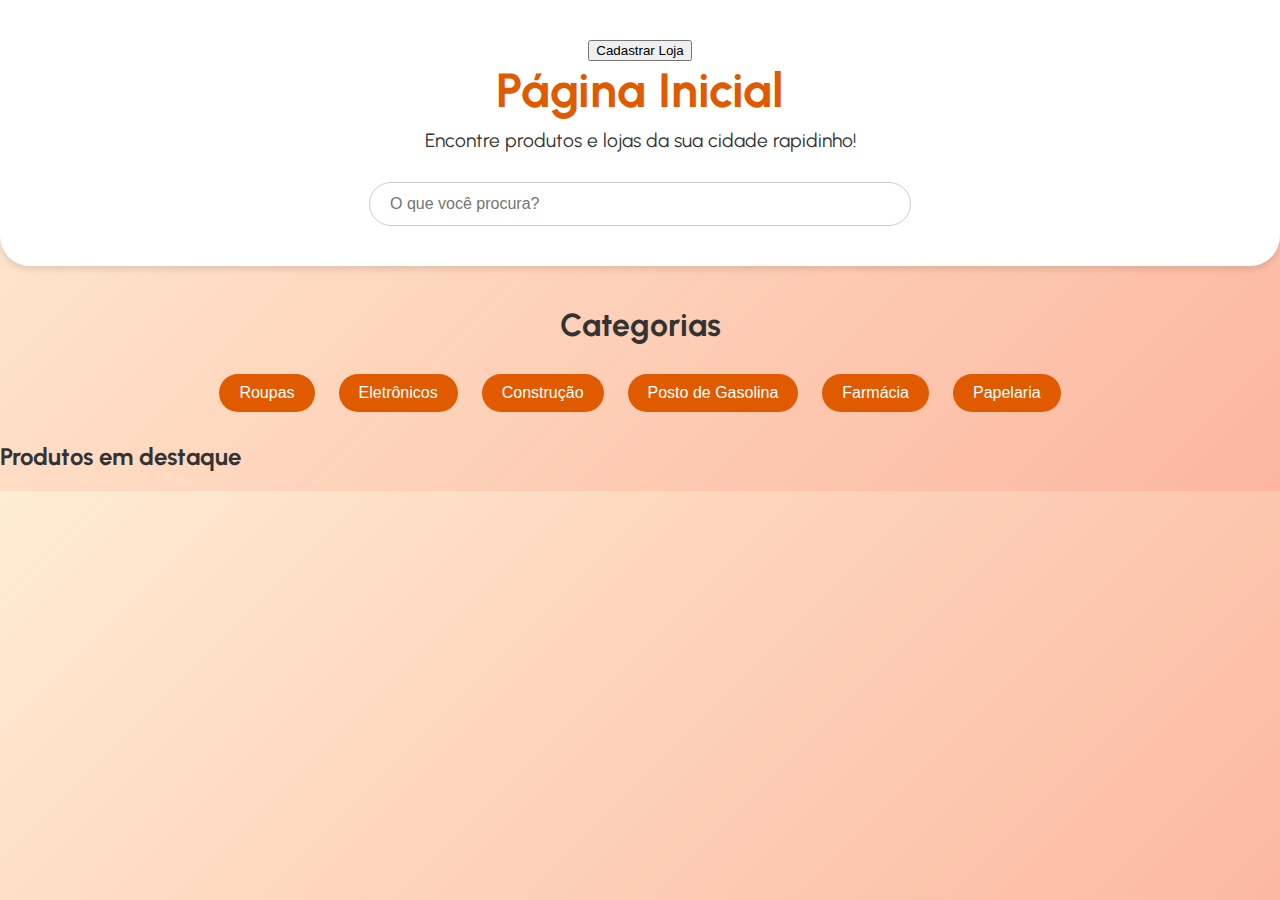
<file: index.html>
<!DOCTYPE html>
<html lang="pt-BR">
<head>
  <meta charset="UTF-8" />
  <meta name="viewport" content="width=device-width, initial-scale=1.0" />
  <title>Página Inicial</title>
  <link href="https://fonts.googleapis.com/css2?family=Urbanist:wght@400;700&display=swap" rel="stylesheet">
  <link rel="stylesheet" href="style.css" />
</head>
<body>
  <header>
    <div class="top-right">
      <button onclick="abrirCadastro()">Cadastrar Loja</button>
    </div>
    <h1>Página Inicial</h1>
    <p>Encontre produtos e lojas da sua cidade rapidinho!</p>
    <input type="text" id="search" placeholder="O que você procura?" />
  </header>

  <section id="categorias">
    <h2>Categorias</h2>
    <div class="botoes-categorias">
      <button onclick="filtrarCategoria('Roupas')">Roupas</button>
      <button onclick="filtrarCategoria('Eletrônicos')">Eletrônicos</button>
      <button onclick="filtrarCategoria('Construção')">Construção</button>
      <button onclick="filtrarCategoria('Posto de Gasolina')">Posto de Gasolina</button>
      <button onclick="filtrarCategoria('Farmácia')">Farmácia</button>
      <button onclick="filtrarCategoria('Papelaria')">Papelaria</button>
    </div>
  </section>

  <section id="produtos">
    <h2>Produtos em destaque</h2>
    <div id="lista-produtos" class="grid-produtos"></div>
  </section>

  <div id="modalCadastro" class="modal">
    <div class="modal-content">
      <h2>Cadastro de Loja</h2>
      <input id="nomeLoja" placeholder="Nome da Loja" />
      <input id="enderecoLoja" placeholder="Endereço" />
      <label for="categoriaLoja">Categoria</label>
      <select id="categoriaLoja">
        <option value="">Selecione a categoria</option>
        <option value="Materiais de Construção">Materiais de Construção</option>
        <option value="Comida">Comida</option>
        <option value="Roupas">Roupas</option>
        <option value="Posto de Gasolina">Posto de Gasolina</option>
        <option value="Farmácia">Farmácia</option>
        <option value="Papelaria">Papelaria</option>
        <option value="Eletrônicos">Eletrônicos</option>
      </select>
      <button onclick="enviarCadastro()">Enviar</button>
      <button onclick="fecharCadastro()">Cancelar</button>
    </div>
  </div>

  <!-- IMPORTANTE: type="module" é necessário para usar import no JS -->
  <script type="module" src="script.js"></script>
</body>
</html>
</file>
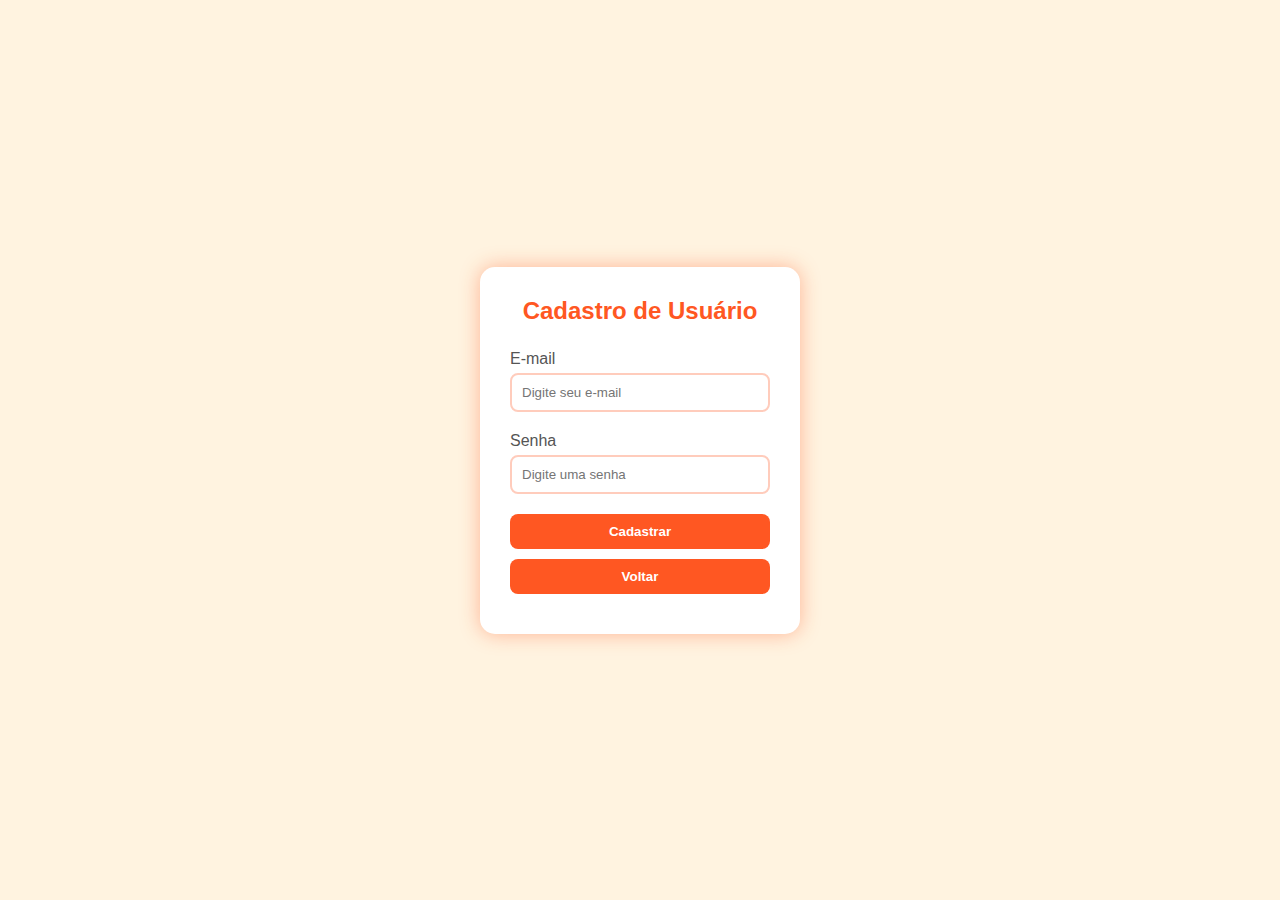
<file: cadastro-loja.html>
<!DOCTYPE html>
<html lang="pt-br">
<head>
  <meta charset="UTF-8" />
  <meta name="viewport" content="width=device-width, initial-scale=1.0"/>
  <title>Cadastro de Usuário</title>
  <style>
    * { margin: 0; padding: 0; box-sizing: border-box; font-family: 'Segoe UI', sans-serif; }
    body { background: #fff3e0; display: flex; align-items: center; justify-content: center; height: 100vh; }
    .container { background-color: white; padding: 30px; border-radius: 15px; box-shadow: 0 0 20px rgba(255, 87, 34, 0.4); width: 320px; }
    h2 { text-align: center; color: #ff5722; margin-bottom: 25px; }
    label { display: block; margin-bottom: 5px; color: #555; }
    input[type="text"], input[type="password"] { width: 100%; padding: 10px; margin-bottom: 20px; border: 2px solid #ffccbc; border-radius: 8px; }
    button { width: 100%; padding: 10px; background-color: #ff5722; color: white; border: none; border-radius: 8px; cursor: pointer; font-weight: bold; margin-bottom: 10px; }
    button:hover { background-color: #e64a19; }
  </style>
</head>
<body>
  <div class="container">
    <h2>Cadastro de Usuário</h2>
    <form onsubmit="cadastrarUsuario(); return false;">
      <label for="email">E-mail</label>
      <input type="text" id="email" placeholder="Digite seu e-mail" required>
      <label for="senha">Senha</label>
      <input type="password" id="senha" placeholder="Digite uma senha" required>
      <button type="submit">Cadastrar</button>
    </form>
    <button onclick="window.location.href='menu.html'">Voltar</button>
  </div>
  <script>
    function cadastrarUsuario() {
      const email = document.getElementById("email").value.trim();
      const senha = document.getElementById("senha").value.trim();
      if (!email || !senha) { alert("Preencha todos os campos!"); return; }
      const usuarios = JSON.parse(localStorage.getItem("usuarios")) || [];
      const existe = usuarios.find(u => u.email === email);
      if (existe) { alert("E-mail já cadastrado!"); return; }
      usuarios.push({ email, senha });
      localStorage.setItem("usuarios", JSON.stringify(usuarios));
      alert("Cadastro realizado com sucesso!");
      window.location.href = "index.html"; 
    }
  </script>
</body>
</html>
</file>
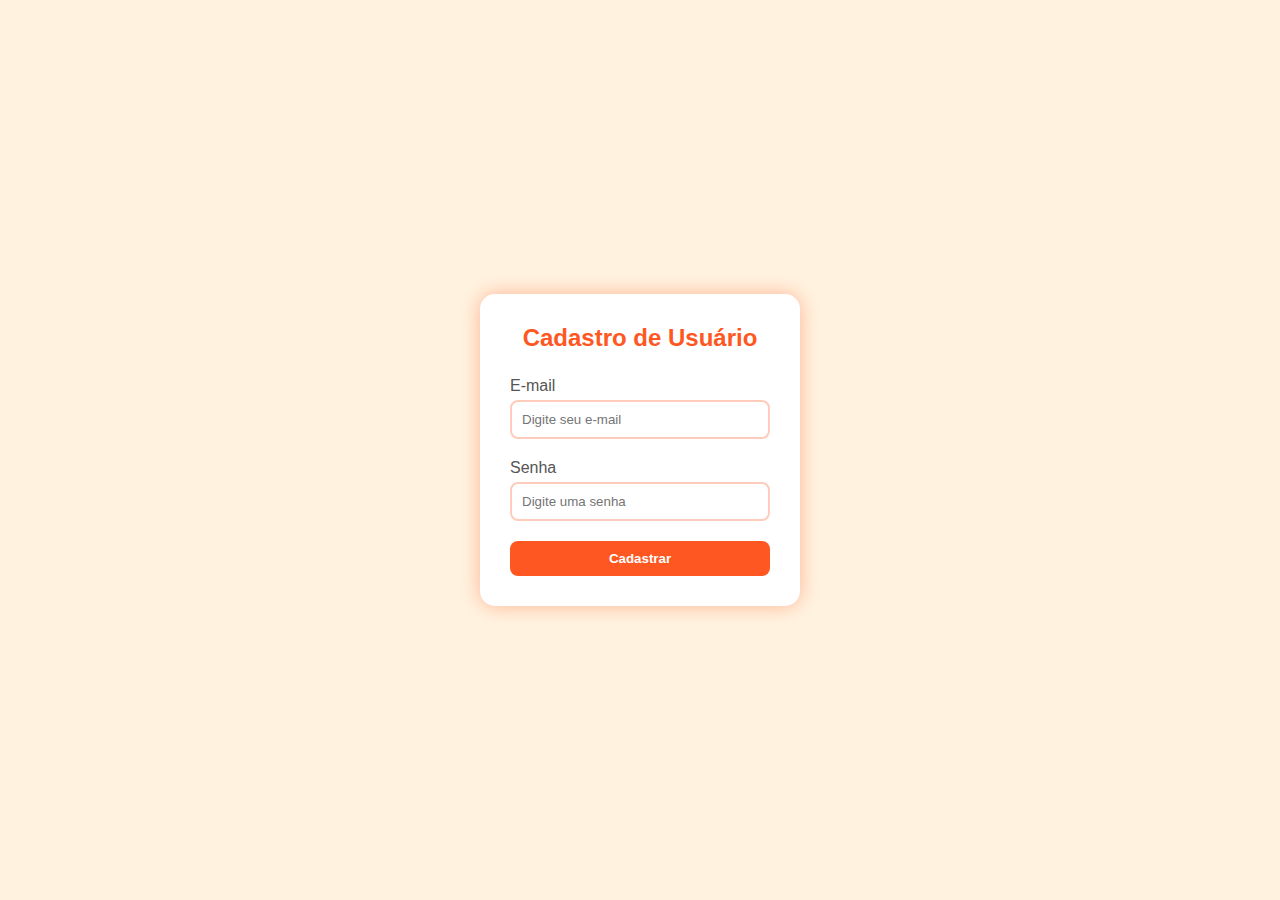
<file: conta.html>
<!DOCTYPE html>
<html lang="pt-br">
<head>
  <meta charset="UTF-8" />
  <meta name="viewport" content="width=device-width, initial-scale=1.0"/>
  <title>Cadastro de Usuário</title>
  <style>
    * {
      margin: 0;
      padding: 0;
      box-sizing: border-box;
      font-family: 'Segoe UI', sans-serif;
    }

    body {
      background: #fff3e0;
      display: flex;
      align-items: center;
      justify-content: center;
      height: 100vh;
    }

    .container {
      background-color: white;
      padding: 30px;
      border-radius: 15px;
      box-shadow: 0 0 20px rgba(255, 87, 34, 0.4);
      width: 320px;
    }

    h2 {
      text-align: center;
      color: #ff5722;
      margin-bottom: 25px;
    }

    label {
      display: block;
      margin-bottom: 5px;
      color: #555;
    }

    input[type="text"],
    input[type="password"] {
      width: 100%;
      padding: 10px;
      margin-bottom: 20px;
      border: 2px solid #ffccbc;
      border-radius: 8px;
    }

    button {
      width: 100%;
      padding: 10px;
      background-color: #ff5722;
      color: white;
      border: none;
      border-radius: 8px;
      cursor: pointer;
      font-weight: bold;
    }

    button:hover {
      background-color: #e64a19;
    }
  </style>
</head>
<body>

  <div class="container">
    <h2>Cadastro de Usuário</h2>
    <form onsubmit="cadastrarUsuario(); return false;">
      <label for="email">E-mail</label>
      <input type="text" id="email" placeholder="Digite seu e-mail" required>

      <label for="senha">Senha</label>
      <input type="password" id="senha" placeholder="Digite uma senha" required>

      <button type="submit">Cadastrar</button>
    </form>
  </div>

  <script>
    function cadastrarUsuario() {
      const email = document.getElementById("email").value.trim();
      const senha = document.getElementById("senha").value.trim();

      if (!email || !senha) {
        alert("Preencha todos os campos!");
        return;
      }

      const usuarios = JSON.parse(localStorage.getItem("usuarios")) || [];
      const existe = usuarios.find(u => u.email === email);
      if (existe) {
        alert("E-mail já cadastrado!");
        return;
      }

      usuarios.push({ email, senha });
      localStorage.setItem("usuarios", JSON.stringify(usuarios));

      alert("Cadastro realizado com sucesso!");
      window.location.href = "index.html"; 
    }
  </script>

</body>
</html>
</file>
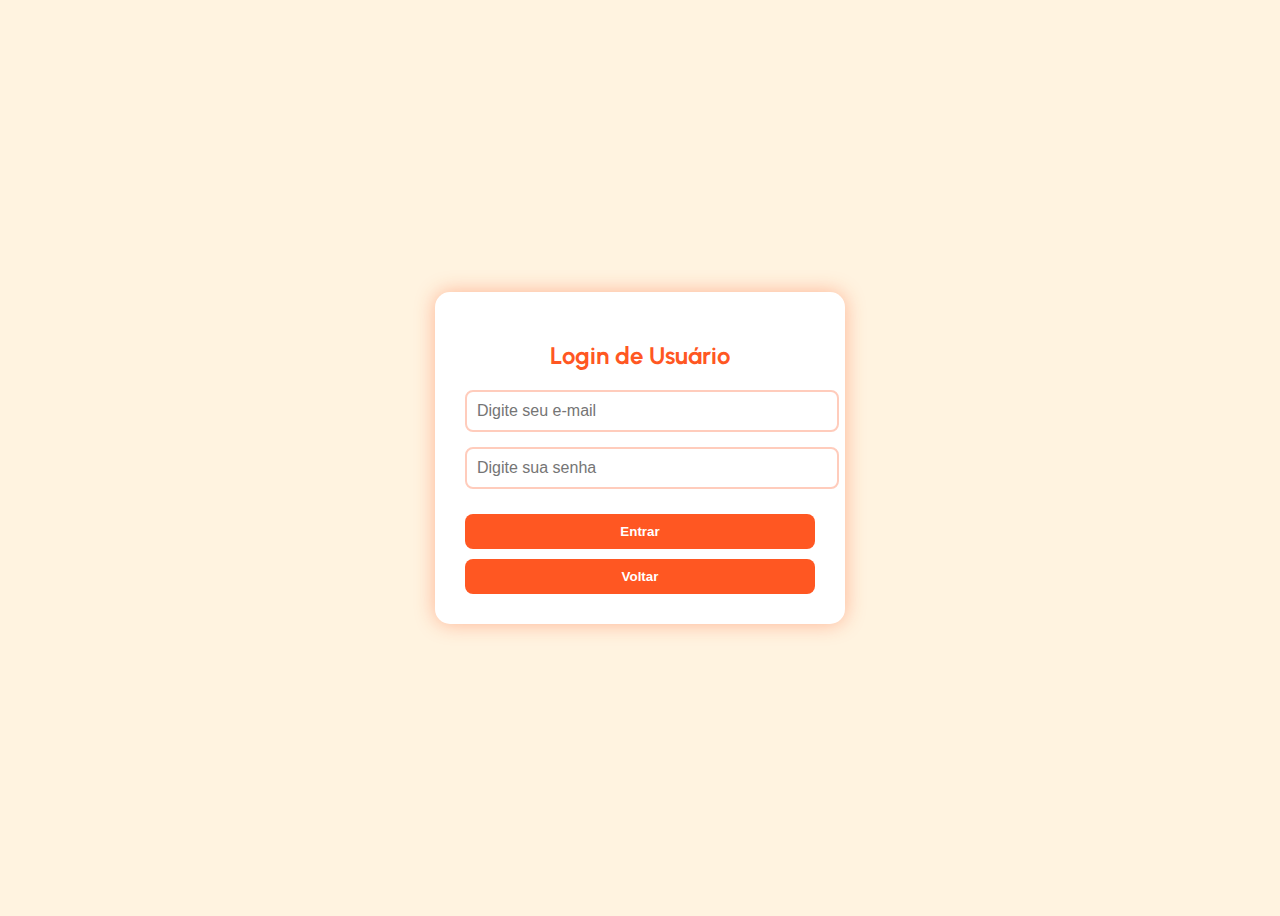
<file: login.html>
<!DOCTYPE html>
<html lang="pt-BR">
<head>
  <meta charset="UTF-8" />
  <meta name="viewport" content="width=device-width, initial-scale=1.0"/>
  <title>Login de Usuário</title>
  <link href="https://fonts.googleapis.com/css2?family=Urbanist:wght@400;700&display=swap" rel="stylesheet">
  <style>
    body { background-color: #fff3e0; font-family: 'Urbanist', sans-serif; display: flex; align-items: center; justify-content: center; height: 100vh; }
    .container { background-color: white; padding: 30px; border-radius: 15px; box-shadow: 0 0 20px rgba(255, 87, 34, 0.4); width: 350px; max-width: 90%; }
    h2 { text-align: center; color: #ff5722; margin-bottom: 20px; }
    input { width: 100%; padding: 10px; margin-bottom: 15px; border: 2px solid #ffccbc; border-radius: 8px; font-size: 16px; }
    button { width: 100%; padding: 10px; margin-top: 10px; background-color: #ff5722; color: white; border: none; border-radius: 8px; font-weight: bold; cursor: pointer; transition: background 0.3s; }
    button:hover { background-color: #e64a19; }
  </style>
</head>
<body>
  <div class="container">
    <h2>Login de Usuário</h2>
    <form onsubmit="loginUsuario(); return false;">
      <input type="text" id="email" placeholder="Digite seu e-mail" required />
      <input type="password" id="senha" placeholder="Digite sua senha" required />
      <button type="submit">Entrar</button>
    </form>
    <button onclick="window.location.href='menu.html'">Voltar</button>
  </div>
  <script>
    function loginUsuario() {
      const email = document.getElementById("email").value.trim();
      const senha = document.getElementById("senha").value.trim();
      if (!email || !senha) { alert("Preencha todos os campos!"); return; }
      const usuarios = JSON.parse(localStorage.getItem("usuarios")) || [];
      const usuarioValido = usuarios.find(user => user.email === email && user.senha === senha);
      if (usuarioValido) {
        alert("Login realizado com sucesso!");
        localStorage.setItem("usuarioLogado", JSON.stringify(usuarioValido));
        window.location.href = "index.html";
      } else {
        alert("E-mail ou senha inválidos.");
      }
    }
    import { supabase } from './script.js'

async function login(email, senha) {
  const { data, error } = await supabase
    .from('cadastro_usuario')
    .select("*")
    .eq("email", email)
    .eq("senha", senha)
    .single()

  if (error || !data) {
    alert("Email ou senha incorretos!")
  } else {
    alert("Login realizado com sucesso!")
    localStorage.setItem("usuario", JSON.stringify(data)) // salva usuário logado
    window.location.href = "conta.html"
  }
}

document.getElementById("formLogin").addEventListener("submit", (e) => {
  e.preventDefault()
  const email = document.getElementById("email").value
  const senha = document.getElementById("senha").value
  login(email, senha)
})

  </script>
</body>
</html>
</file>
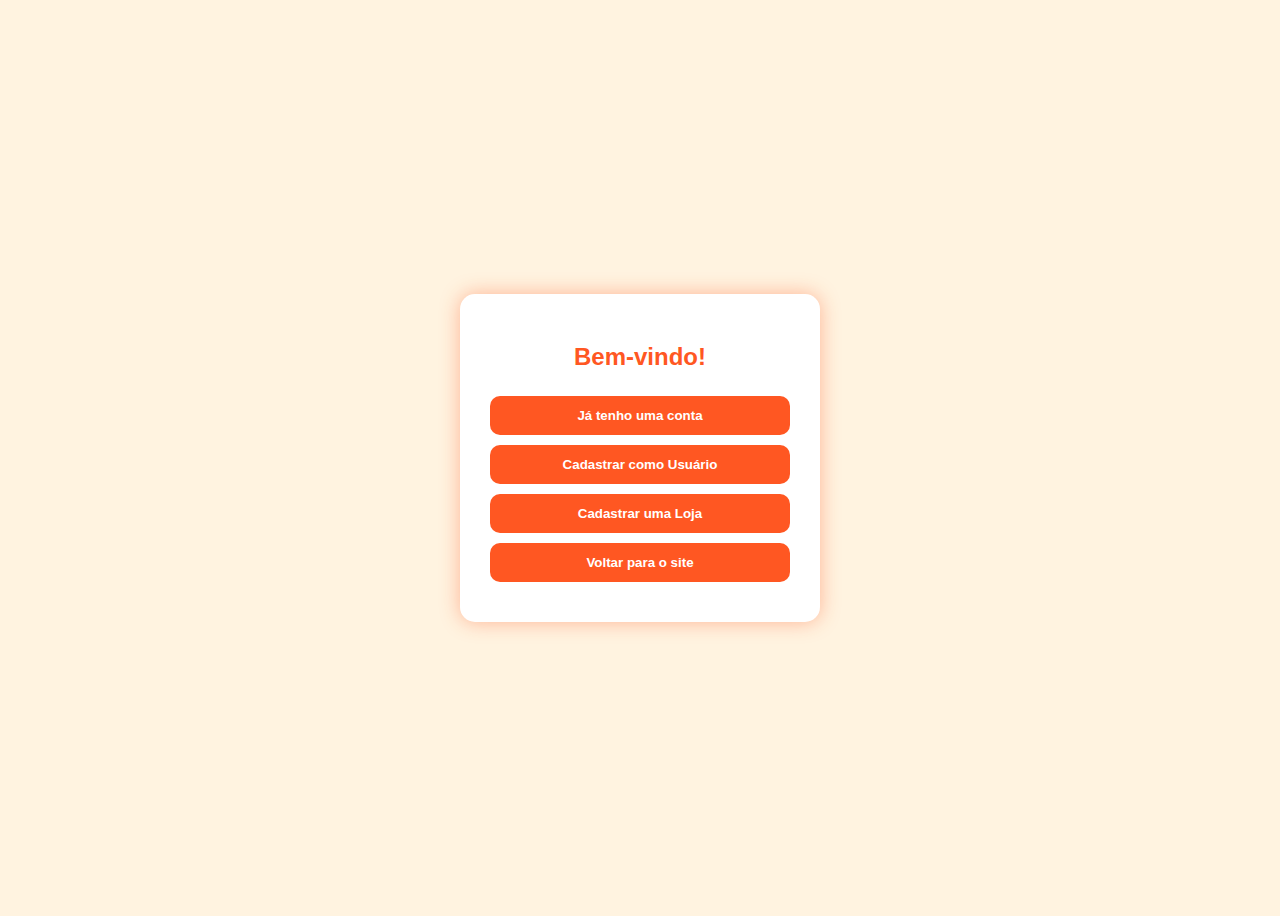
<file: menu.html>
<!DOCTYPE html>
<html lang="pt-br">
<head>
  <meta charset="UTF-8">
  <meta name="viewport" content="width=device-width, initial-scale=1.0">
  <title>Tela Inicial</title>
  <style>
    body {
      background-color: #fff3e0;
      font-family: 'Segoe UI', sans-serif;
      display: flex;
      justify-content: center;
      align-items: center;
      height: 100vh;
    }
    .container {
      background: white;
      padding: 30px;
      border-radius: 15px;
      box-shadow: 0 0 20px rgba(255, 87, 34, 0.4);
      text-align: center;
      width: 300px;
    }
    h2 {
      color: #ff5722;
      margin-bottom: 25px;
    }
    button {
      display: block;
      width: 100%;
      padding: 12px;
      margin: 10px 0;
      background-color: #ff5722;
      color: white;
      border: none;
      border-radius: 10px;
      font-weight: bold;
      cursor: pointer;
      transition: background 0.3s;
    }
    button:hover {
      background-color: #e64a19;
    }
  </style>
</head>
<body>
  <div class="container">
    <h2>Bem-vindo!</h2>
    <button onclick="window.location.href='login.html'">Já tenho uma conta</button>
    <button onclick="window.location.href='conta.html'">Cadastrar como Usuário</button>
    <button onclick="window.location.href='cadastro-loja.html'">Cadastrar uma Loja</button>
    <button onclick="window.location.href='index.html'">Voltar para o site</button>
  </div>
</body>
</html>
</file>
<file: style.css>
body {
  margin: 0;
  font-family: 'Urbanist', sans-serif;
  background: linear-gradient(135deg, #ffecd2 0%, #fcb69f 100%);
  color: #333;
}
header {
  background-color: #fff;
  text-align: center;
  padding: 40px 20px;
  box-shadow: 0 4px 6px rgba(0,0,0,0.1);
  border-bottom-left-radius: 30px;
  border-bottom-right-radius: 30px;
  position: relative;
}
header h1 {
  font-size: 3rem;
  color: #e05a00;
  margin: 0;
}
header p {
  font-size: 1.2rem;
  margin: 10px 0;
}
#search {
  margin-top: 20px;
  padding: 12px 20px;
  width: 80%;
  max-width: 500px;
  border-radius: 25px;
  border: 1px solid #ccc;
  font-size: 1rem;
}
.top-buttons {
  position: absolute;
  top: 20px;
  right: 20px;
  display: flex;
  flex-direction: column;
  gap: 10px;
  align-items: flex-end;
}

.top-buttons button {
  background-color: #e05a00;
  color: white;
  border: none;
  border-radius: 20px;
  padding: 8px 15px;
  font-weight: bold;
  cursor: pointer;
}


#categorias {
  text-align: center;
  margin: 40px 20px 20px;
}
#categorias h2 {
  font-size: 2rem;
  margin-bottom: 20px;
}
.botoes-categorias button {
  margin: 10px;
  padding: 10px 20px;
  font-size: 1rem;
  border: none;
  border-radius: 20px;
  background: #e05a00;
  color: white;
  cursor: pointer;
}
.botoes-categorias button:hover {
  background: #c14a00;
}
#lojas {
  padding: 40px 20px;
}
#lojas h2 {
  text-align: center;
  font-size: 2rem;
  margin-bottom: 30px;
}
.grid-lojas {
  display: grid;
  grid-template-columns: repeat(auto-fit, minmax(250px, 1fr));
  gap: 30px;
  max-width: 1200px;
  margin: 0 auto;
}
.card-lojas {
  background: #fff;
  border-radius: 20px;
  box-shadow: 0 4px 8px rgba(0,0,0,0.1);
  padding: 20px;
  text-align: center;
}
.card-lojas img {
  width: 100%;
  border-radius: 15px;
  margin-bottom: 15px;
}
.card-lojas h3 {
  font-size: 1.2rem;
  margin: 10px 0;
  color: #e05a00;
}
.card-lojas p {
  font-size: 0.95rem;
  margin: 4px 0;
}
.modal {
  display: none;
  position: fixed;
  top: 0; left: 0;
  width: 100%; height: 100%;
  background-color: rgba(0,0,0,0.5);
  justify-content: center;
  align-items: center;
}
.modal-content {
  background: white;
  padding: 30px;
  border-radius: 20px;
  width: 300px;
  box-shadow: 0 4px 10px rgba(0,0,0,0.2);
}
.modal-content input {
  width: 100%;
  margin: 10px 0;
  padding: 10px;
  border-radius: 10px;
  border: 1px solid #ccc;
}
.modal-content button {
  width: 100%;
  padding: 10px;
  margin-top: 10px;
  border: none;
  border-radius: 10px;
  font-weight: bold;
}
.modal-content button:first-of-type {
  background: #e05a00;
  color: white;
}
.modal-content button:last-of-type {
  background: #ccc;
}
</file>
